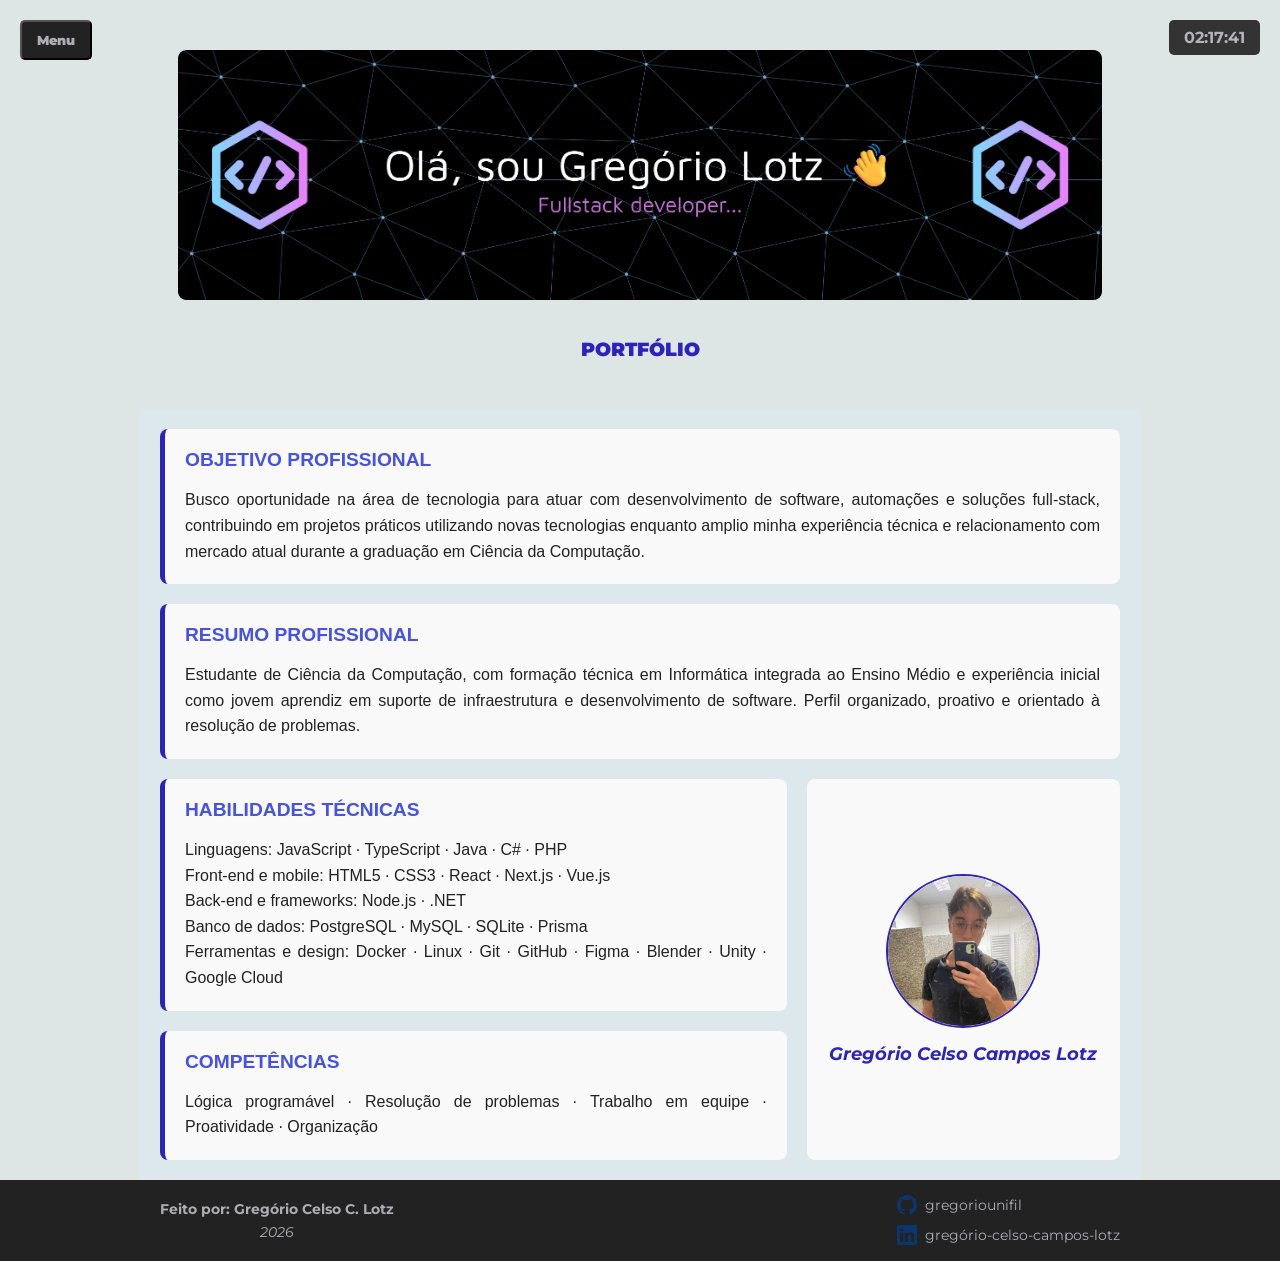
<file: index.html>
<!DOCTYPE html>
<html lang="pt-br">

<head>
    <meta charset="UTF-8">
    <meta name="viewport" content="width=device-width, initial-scale=1.0">
    <link href="https://fonts.googleapis.com/css2?family=Montserrat:wght@700;900&display=swap" rel="stylesheet">
    <title>Portfólio</title>
    <link rel="stylesheet" href="style.css">
    <link rel="icon" type="image/jpg" href="imgs/favicon.jpg">
</head>

<body>

    <button id="menu">Menu</button>

    <div id="slidebar">
        <nav class="navbar">
            <dl>
                <dd><a href="index.html" class="ativo">Principal</a></dd>
                <dd><a href="especificacoes.html">Especificações</a></dd>
                <dd><a href="extra.html">Extras</a></dd>
            </dl>
        </nav>
    </div>

    <div id="hora">Hora</div>

    <header id="cabecalho">
        <section id="primeira-secao" class="secao">
            <article class="container-banner">
                <img src="imgs/github-header-banner.png" alt="Banner GitHub">
            </article>
            <article class="titulo-principal">
                <h1>Portfólio</h1>
            </article>
        </section>
    </header>

    <main id="principal">
        <section class="secao">
            <article id="informacoes">
                <div class="informacoes" id="objetivo">
                    <h2> OBJETIVO PROFISSIONAL </h2>
                    <p>
                        Busco oportunidade na área de tecnologia para atuar com desenvolvimento de software, automações
                        e soluções full-stack, contribuindo em projetos práticos utilizando novas tecnologias enquanto
                        amplio minha experiência técnica e relacionamento com mercado atual durante a graduação
                        em Ciência da Computação.
                    </p>
                </div>
                <div class="informacoes" id="resumo">
                    <h2> RESUMO PROFISSIONAL </h2>
                    <p>
                        Estudante de Ciência da Computação, com formação técnica em Informática integrada ao Ensino
                        Médio e experiência inicial como jovem aprendiz em suporte de infraestrutura e
                        desenvolvimento de software. Perfil organizado, proativo e orientado à resolução de
                        problemas.
                    </p>
                </div>
            </article>
        </section>

        <section id="segunda-secao" class="secao">
            <div id="textos-habilidades-competencias">
                <div class="informacoes-foto" id="habilidades">
                    <h2> HABILIDADES TÉCNICAS </h2>
                    <p>
                        Linguagens: JavaScript · TypeScript · Java · C# · PHP <br>
                        Front-end e mobile: HTML5 · CSS3 · React · Next.js · Vue.js <br>
                        Back-end e frameworks: Node.js · .NET <br>
                        Banco de dados: PostgreSQL · MySQL · SQLite · Prisma <br>
                        Ferramentas e design: Docker · Linux · Git · GitHub · Figma · Blender · Unity · Google Cloud
                    </p>
                </div>
                <div class="informacoes-foto" id="competencias">
                    <h2> COMPETÊNCIAS </h2>
                    <p>
                        Lógica programável · Resolução de problemas · Trabalho em equipe · Proatividade · Organização
                    </p>
                </div>
            </div>

            <article id="foto-lateral">
                <div class="informacoes-foto" id="foto-perfil">
                    <img src="imgs/foto_perfil.jpg" alt="Foto de Perfil">
                    <h3>Gregório Celso Campos Lotz</h3>
                </div>
            </article>
        </section>
    </main>

    <footer id="rodape">
        <section>
            <article class="creditos">
                <p><b>Feito por: Gregório Celso C. Lotz</b></p>
                <p><i>2026</i></p>
            </article>
            <article class="links-rodape">
                <div class="github-link">
                    <img src="imgs/github.png" alt="Logo GIthub">
                    <a href="https://github.com/gregoriounifil">gregoriounifil</a>
                </div>
                <div class="linkedin-link">
                    <img src="imgs/linkedin.png" alt="Logo Linkedin">
                    <a href="https://linkedin.com/in/gregório-celso-campos-lotz" rel="noopener noreferrer">gregório-celso-campos-lotz</a>
                </div>
            </article>
        </section>
    </footer>

    <script src="script.js"></script>
</body>

</html>
</file>
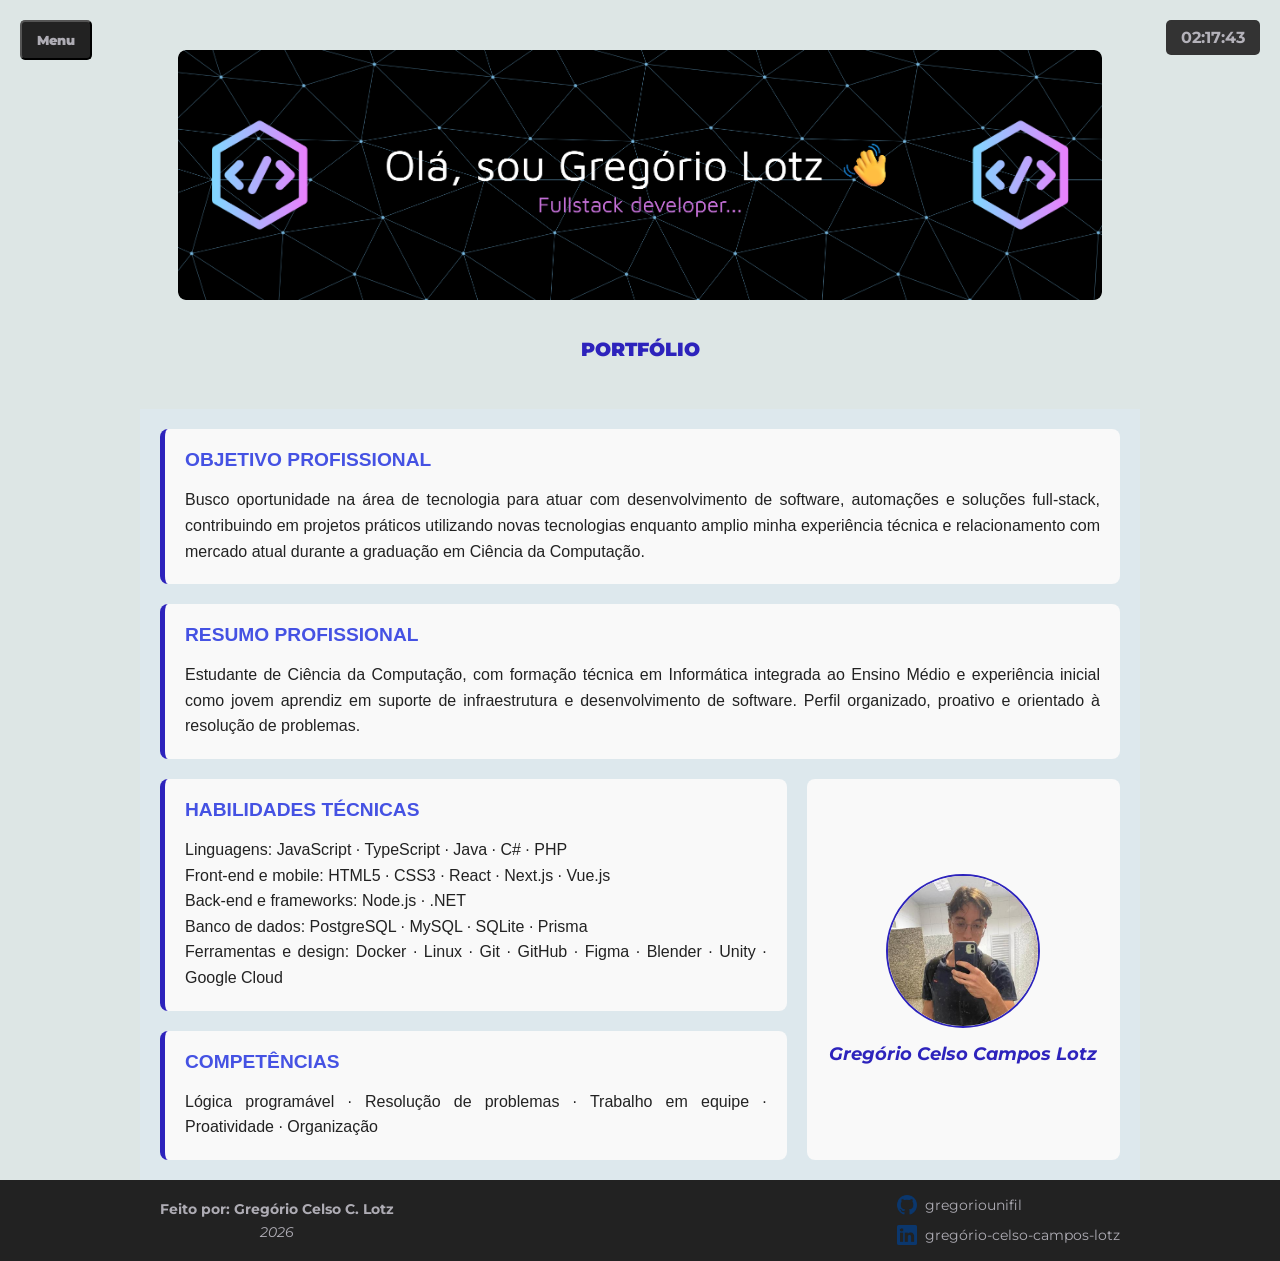
<file: trabalho_final/index.html>
<!DOCTYPE html>
<html lang="pt-br">

<head>
    <meta charset="UTF-8">
    <meta name="viewport" content="width=device-width, initial-scale=1.0">
    <link href="https://fonts.googleapis.com/css2?family=Montserrat:wght@700;900&display=swap" rel="stylesheet">
    <title>Portfólio</title>
    <link rel="stylesheet" href="style.css">
    <link rel="icon" type="image/jpg" href="/imgs/favicon.jpg">
</head>

<body>

    <button id="menu">Menu</button>

    <div id="slidebar">
        <nav class="navbar">
            <dl>
                <dd><a href="index.html" class="ativo">Principal</a></dd>
                <dd><a href="especificacoes.html">Especificações</a></dd>
                <dd><a href="extra.html">Extras</a></dd>
            </dl>
        </nav>
    </div>

    <div id="hora">Hora</div>

    <header id="cabecalho">
        <section id="primeira-secao" class="secao">
            <article class="container-banner">
                <img src="/imgs/github-header-banner.png" alt="Banner GitHub">
            </article>
            <article class="titulo-principal">
                <h1>Portfólio</h1>
            </article>
        </section>
    </header>

    <main id="principal">
        <section class="secao">
            <article id="informacoes">
                <div class="informacoes" id="objetivo">
                    <h2> OBJETIVO PROFISSIONAL </h2>
                    <p>
                        Busco oportunidade na área de tecnologia para atuar com desenvolvimento de software, automações
                        e soluções full-stack, contribuindo em projetos práticos utilizando novas tecnologias enquanto
                        amplio minha experiência técnica e relacionamento com mercado atual durante a graduação
                        em Ciência da Computação.
                    </p>
                </div>
                <div class="informacoes" id="resumo">
                    <h2> RESUMO PROFISSIONAL </h2>
                    <p>
                        Estudante de Ciência da Computação, com formação técnica em Informática integrada ao Ensino
                        Médio e experiência inicial como jovem aprendiz em suporte de infraestrutura e
                        desenvolvimento de software. Perfil organizado, proativo e orientado à resolução de
                        problemas.
                    </p>
                </div>
            </article>
        </section>

        <section id="segunda-secao" class="secao">
            <div id="textos-habilidades-competencias">
                <div class="informacoes-foto" id="habilidades">
                    <h2> HABILIDADES TÉCNICAS </h2>
                    <p>
                        Linguagens: JavaScript · TypeScript · Java · C# · PHP <br>
                        Front-end e mobile: HTML5 · CSS3 · React · Next.js · Vue.js <br>
                        Back-end e frameworks: Node.js · .NET <br>
                        Banco de dados: PostgreSQL · MySQL · SQLite · Prisma <br>
                        Ferramentas e design: Docker · Linux · Git · GitHub · Figma · Blender · Unity · Google Cloud
                    </p>
                </div>
                <div class="informacoes-foto" id="competencias">
                    <h2> COMPETÊNCIAS </h2>
                    <p>
                        Lógica programável · Resolução de problemas · Trabalho em equipe · Proatividade · Organização
                    </p>
                </div>
            </div>

            <article id="foto-lateral">
                <div class="informacoes-foto" id="foto-perfil">
                    <img src="/imgs/foto_perfil.jpg" alt="Foto de Perfil">
                    <h3>Gregório Celso Campos Lotz</h3>
                </div>
            </article>
        </section>
    </main>

    <footer id="rodape">
        <section>
            <article class="creditos">
                <p><b>Feito por: Gregório Celso C. Lotz</b></p>
                <p><i>2026</i></p>
            </article>
            <article class="links-rodape">
                <div class="github-link">
                    <img src="/imgs/github.png" alt="Logo GIthub">
                    <a href="https://github.com/gregoriounifil">gregoriounifil</a>
                </div>
                <div class="linkedin-link">
                    <img src="/imgs/linkedin.png" alt="Logo Linkedin">
                    <a href="www.linkedin.com/in/gregório-celso-campos-lotz">gregório-celso-campos-lotz</a>
                </div>
            </article>
        </section>
    </footer>

    <script src="script.js"></script>
</body>

</html>
</file>
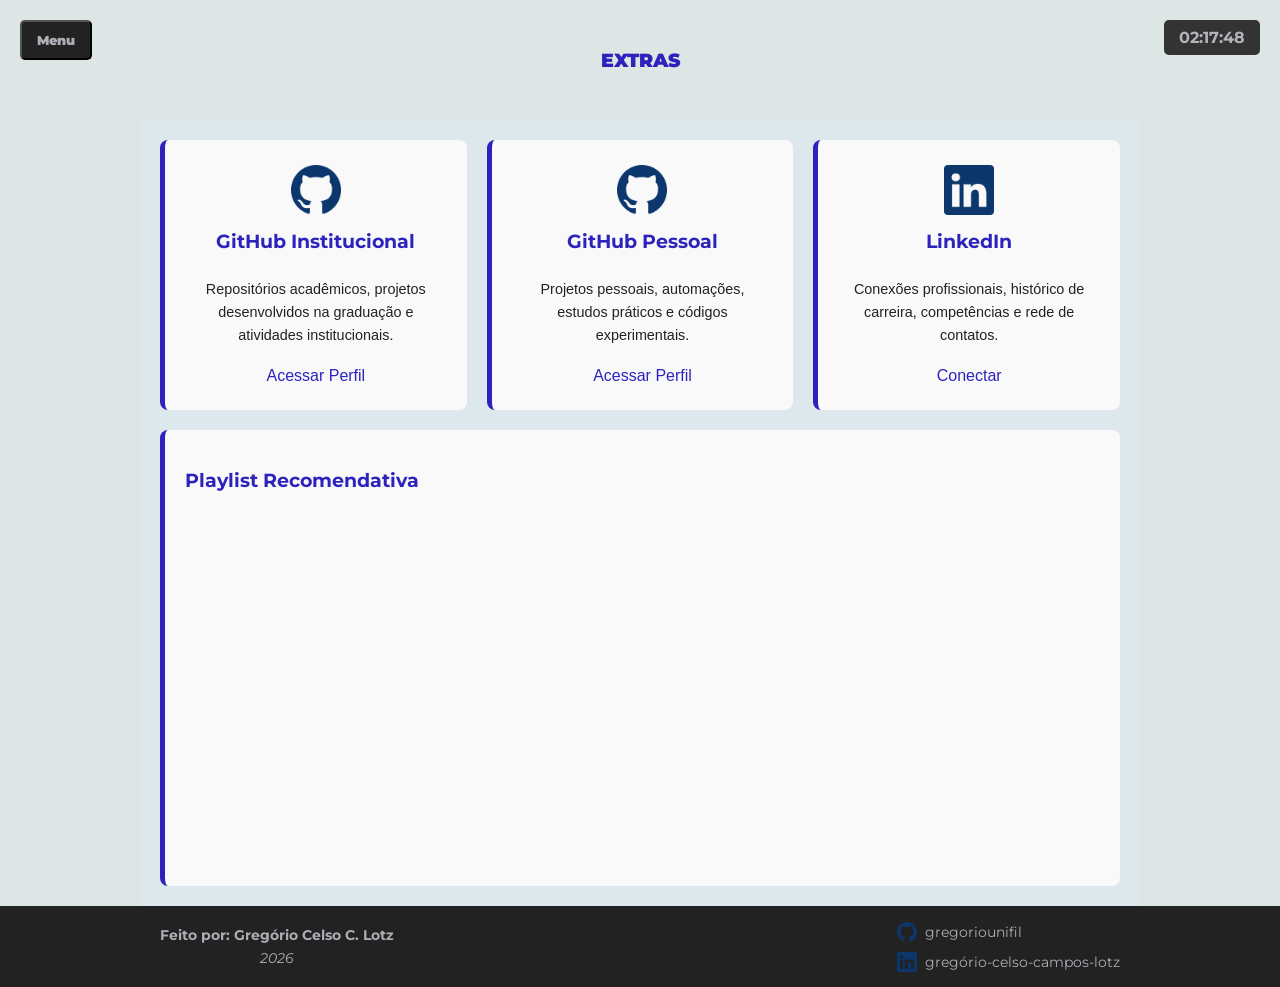
<file: extra.html>
<!DOCTYPE html>
<html lang="pt-br">

<head>
    <meta charset="UTF-8">
    <meta name="viewport" content="width=device-width, initial-scale=1.0">
    <link href="https://fonts.googleapis.com/css2?family=Montserrat:wght@700;900&display=swap" rel="stylesheet">
    <title>Extras</title>
    <link rel="stylesheet" href="style.css">
    <link rel="icon" type="image/jpg" href="imgs/favicon.jpg">
</head>

<body>

    <button id="menu">Menu</button>

    <div id="slidebar">
        <nav class="navbar">
            <dl>
                <dd><a href="index.html">Principal</a></dd>
                <dd><a href="especificacoes.html">Especificações</a></dd>
                <dd><a href="extra.html" class="ativo">Extras</a></dd>
            </dl>
        </nav>
    </div>

    <div id="hora">Hora</div>

    <header id="cabecalho">
        <section id="primeira-secao" class="secao">
            <article class="titulo-principal">
                <h1>Extras</h1>
            </article>
        </section>
    </header>

    <main id="principal">
        <section class="secao">
            <div id="container-cards-extras">

                <article class="informacoes-foto card-extra">
                    <img src="imgs/github.png" alt="Logo GitHub" class="icone-card-extra">
                    <h3>GitHub Institucional</h3>
                    <p>Repositórios acadêmicos, projetos desenvolvidos na graduação e atividades institucionais.</p>
                    <a href="https://github.com/gregoriounifil" target="_blank" rel="noopener noreferrer">Acessar
                        Perfil</a>
                </article>

                <article class="informacoes-foto card-extra">
                    <img src="imgs/github.png" alt="Logo GitHub" class="icone-card-extra">
                    <h3>GitHub Pessoal</h3>
                    <p>Projetos pessoais, automações, estudos práticos e códigos experimentais.</p>
                    <a href="https://github.com/gregoriolotz" target="_blank" rel="noopener noreferrer">Acessar
                        Perfil</a>
                </article>

                <article class="informacoes-foto card-extra">
                    <img src="imgs/linkedin.png" alt="Logo LinkedIn" class="icone-card-extra">
                    <h3>LinkedIn</h3>
                    <p>Conexões profissionais, histórico de carreira, competências e rede de contatos.</p>
                    <a href="https://www.linkedin.com/in/greg%C3%B3rio-celso-campos-lotz/" target="_blank"
                        rel="noopener noreferrer">Conectar</a>
                </article>

            </div>
        </section>
        <section>
            <article class="informacoes-foto card-player-extra" style="margin-top: 20px;">
                <h3>Playlist Recomendativa</h3>


                <div class="container-player">
                    <iframe data-testid="embed-iframe" style="border-radius:12px"
                        src="https://open.spotify.com/embed/playlist/5mVGG5cDYlByx4JlhH4yim?utm_source=generator&si=ed7a77b68f6d4554"
                        width="100%" height="352" frameBorder="0" allowfullscreen=""
                        allow="autoplay; clipboard-write; encrypted-media; fullscreen; picture-in-picture"
                        loading="lazy">
                    </iframe>
                </div>
            </article>
        </section>
    </main>

    <footer id="rodape">
        <section>
            <article class="creditos">
                <p><b>Feito por: Gregório Celso C. Lotz</b></p>
                <p><i>2026</i></p>
            </article>
            <article class="links-rodape">
                <div class="github-link">
                    <img src="imgs/github.png" alt="Logo GIthub">
                    <a href="https://github.com/gregoriounifil">gregoriounifil</a>
                </div>
                <div class="linkedin-link">
                    <img src="imgs/linkedin.png" alt="Logo Linkedin">
                    <a href="https://linkedin.com/in/gregório-celso-campos-lotz" rel="noopener noreferrer">gregório-celso-campos-lotz</a>
                </div>
            </article>
        </section>
    </footer>

    <script src="script.js"></script>
</body>

</html>
</file>
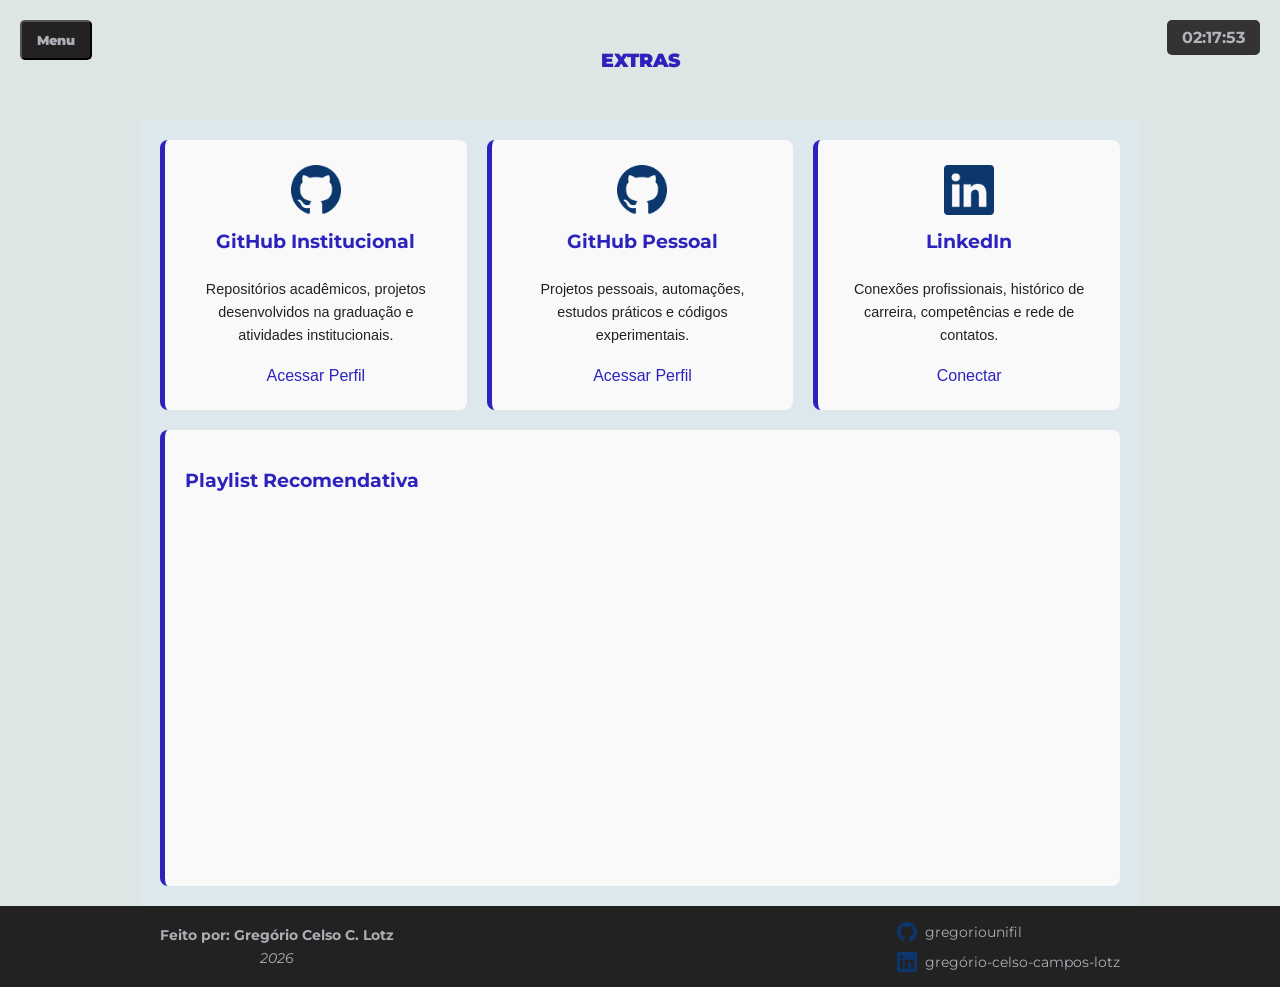
<file: trabalho_final/extra.html>
<!DOCTYPE html>
<html lang="pt-br">

<head>
    <meta charset="UTF-8">
    <meta name="viewport" content="width=device-width, initial-scale=1.0">
    <link href="https://fonts.googleapis.com/css2?family=Montserrat:wght@700;900&display=swap" rel="stylesheet">
    <title>Extras</title>
    <link rel="stylesheet" href="style.css">
    <link rel="icon" type="image/jpg" href="/imgs/favicon.jpg">
</head>

<body>

    <button id="menu">Menu</button>

    <div id="slidebar">
        <nav class="navbar">
            <dl>
                <dd><a href="index.html">Principal</a></dd>
                <dd><a href="especificacoes.html">Especificações</a></dd>
                <dd><a href="extra.html" class="ativo">Extras</a></dd>
            </dl>
        </nav>
    </div>

    <div id="hora">Hora</div>

    <header id="cabecalho">
        <section id="primeira-secao" class="secao">
            <article class="titulo-principal">
                <h1>Extras</h1>
            </article>
        </section>
    </header>

    <main id="principal">
        <section class="secao">
            <div id="container-cards-extras">

                <article class="informacoes-foto card-extra">
                    <img src="/imgs/github.png" alt="Logo GitHub" class="icone-card-extra">
                    <h3>GitHub Institucional</h3>
                    <p>Repositórios acadêmicos, projetos desenvolvidos na graduação e atividades institucionais.</p>
                    <a href="https://github.com/gregoriounifil" target="_blank" rel="noopener noreferrer">Acessar
                        Perfil</a>
                </article>

                <article class="informacoes-foto card-extra">
                    <img src="/imgs/github.png" alt="Logo GitHub" class="icone-card-extra">
                    <h3>GitHub Pessoal</h3>
                    <p>Projetos pessoais, automações, estudos práticos e códigos experimentais.</p>
                    <a href="https://github.com/gregoriolotz" target="_blank" rel="noopener noreferrer">Acessar
                        Perfil</a>
                </article>

                <article class="informacoes-foto card-extra">
                    <img src="/imgs/linkedin.png" alt="Logo LinkedIn" class="icone-card-extra">
                    <h3>LinkedIn</h3>
                    <p>Conexões profissionais, histórico de carreira, competências e rede de contatos.</p>
                    <a href="https://www.linkedin.com/in/greg%C3%B3rio-celso-campos-lotz/" target="_blank"
                        rel="noopener noreferrer">Conectar</a>
                </article>

            </div>
        </section>
        <section>
            <article class="informacoes-foto card-player-extra" style="margin-top: 20px;">
                <h3>Playlist Recomendativa</h3>


                <div class="container-player">
                    <iframe data-testid="embed-iframe" style="border-radius:12px"
                        src="https://open.spotify.com/embed/playlist/5mVGG5cDYlByx4JlhH4yim?utm_source=generator&si=ed7a77b68f6d4554"
                        width="100%" height="352" frameBorder="0" allowfullscreen=""
                        allow="autoplay; clipboard-write; encrypted-media; fullscreen; picture-in-picture"
                        loading="lazy">
                    </iframe>
                </div>
            </article>
        </section>
    </main>

    <footer id="rodape">
        <section>
            <article class="creditos">
                <p><b>Feito por: Gregório Celso C. Lotz</b></p>
                <p><i>2026</i></p>
            </article>
            <article class="links-rodape">
                <div class="github-link">
                    <img src="/imgs/github.png" alt="Logo GIthub">
                    <a href="https://github.com/gregoriounifil">gregoriounifil</a>
                </div>
                <div class="linkedin-link">
                    <img src="/imgs/linkedin.png" alt="Logo Linkedin">
                    <a href="www.linkedin.com/in/gregório-celso-campos-lotz">gregório-celso-campos-lotz</a>
                </div>
            </article>
        </section>
    </footer>

    <script src="script.js"></script>
</body>

</html>
</file>
<file: style.css>
body {
    margin: 0;
    padding: 0;
    font-family: sans-serif;
    background-color: #dde6e5;
}

#cabecalho {
    display: flex;
    flex-direction: column;
    text-align: center;
    align-items: center;
    padding: 30px 20px;
}

#cabecalho h1 {
    font-family: 'Montserrat', sans-serif;
    font-weight: 900;
    text-transform: uppercase;
    color: #2d23bc;
    font-style: 500;
}

#cabecalho img {
    margin-top: 20px;
    margin-bottom: 15px;
    border-radius: 8px;
    max-width: 1000px;
    width: 100%;
    height: 250px;
}

#principal h3 {
    font-family: 'Montserrat', sans-serif;
    font-weight: 700;
    color: #2d23bc;
    font-style: 500;
}

#slidebar {
    position: fixed;
    left: -250px;
    width: 250px;
    height: 100vh;
    transition: left 0.4s ease;
    padding: 40px 5px;
    box-sizing: border-box;
    z-index: 1000;
    background-color: #222;
    padding-top: 70px;
    padding-bottom: 20px;
}

#slidebar.active {
    left: -20px;
}

#menu {
    font-family: 'Montserrat', sans-serif;
    font-weight: 900;
    position: fixed;
    top: 20px;
    left: 20px;
    z-index: 1001;
    padding: 10px 15px;
    color: #f4f1feaa;
    background-color: #222;
    border-radius: 5px;
    cursor: pointer;
}

#menu:hover {
    color: #4552e3;
    transition: color 0.3s ease;
}

#hora {
    font-family: 'Montserrat', sans-serif;
    font-weight: 900;
    position: fixed;
    top: 20px;
    right: 20px;
    z-index: 1001;
    font-weight: bold;
    color: #f4f1feaa;
    background-color: #333;
    padding: 8px 15px;
    border-radius: 5px;
}

.navbar a.ativo {
    color: #4552e3;
    font-weight: bold;
}

.navbar a {
    color: white;
    display: block;
    padding: 5px 0;
    text-decoration: none;
}

.navbar dd.ativo {
    padding: 20px;
}

.navbar dl {
    top: 200px;
}

#principal {
    max-width: 1000px;
    margin: 0 auto;
    padding: 20px;
    box-sizing: border-box;
    background-color: #dde9f398;
}

#informacoes {
    display: flex;
    flex-direction: column;
    gap: 20px;
}

.informacoes {
    background-color: #f9f9f9;
    padding: 20px;
    border-radius: 8px;
    border-left: 5px solid #2d23bc;
}

.informacoes h2 {
    margin-top: 0;
    font-size: 1.2rem;
    color: #4552e3;
}

.informacoes p {
    margin-bottom: 0;
    line-height: 1.6;
    color: #222;
    text-align: justify;
}

#segunda-secao {
    display: grid;
    grid-template-columns: 2fr 1fr;
    gap: 20px;
    margin-top: 20px;
}

#textos-habilidades-competencias {
    display: flex;
    flex-direction: column;
    gap: 20px;
}

#foto-lateral {
    display: flex;
    flex-direction: column;
}

.informacoes-foto {
    background-color: #f9f9f9;
    padding: 20px;
    border-radius: 8px;
    box-sizing: border-box;
    border-left: 5px solid #2d23bc;
}

.informacoes-foto h2 {
    margin-top: 0;
    font-size: 1.2rem;
    color: #4552e3;
}

.informacoes-foto p {
    margin-bottom: 0;
    line-height: 1.6;
    color: #222;
    text-align: justify;
}

#foto-perfil {
    display: flex;
    flex-direction: column;
    align-items: center;
    text-align: center;
    justify-content: center;
    height: 100%;
    border: none;
}

#foto-perfil img {
    width: 150px;
    height: 150px;
    border-radius: 50%;
    object-fit: cover;
    border: 2px solid #2d23bc;
    margin-bottom: 15px;
}

#foto-perfil h3 {
    font-family: 'Montserrat', sans-serif;
    font-weight: 700;
    font-style: italic;
    font-size: 1.1rem;
    color: #2d23bc;
    margin: 0;
}

.links-estudos {
    text-align: center;
    border-top: 1px solid #dde6e5;
    padding-top: 15px;
    margin-top: 15px;
}

.links-estudos p {
    text-align: center;
    font-family: 'Montserrat', sans-serif;
    font-weight: 300;
    font-size: 1.1rem;
    color: #2d23bc;
    margin-top: 0;
    margin-bottom: 12px;
}

.lista-estudos {
    display: inline-block;
    text-align: left;
    margin: 0;
    padding-left: 20px;
}

.lista-estudos li {
    margin-bottom: 8px;
    color: #2d23bc;
}

.lista-estudos a {
    color: #4552e3;
    text-decoration: none;
    font-weight: 700;
    font-family: 'Montserrat', sans-serif;
    font-style: 500;
}

.lista-estudos a:hover {
    text-decoration: underline;
    color: #2d23bc;
}


#rodape {
    text-align: center;
    background-color: #222;
    color: #f4f1feaa;
    padding: 15px 0;
    font-family: 'Montserrat', sans-serif;
}

#rodape section {
    max-width: 1000px;
    margin: 0 auto;
    padding: 0 20px;
    display: flex;
    justify-content: space-between;
    align-items: center;
    box-sizing: border-box;
}

.creditos p {
    margin: 5px 0;
    font-size: 0.9rem;
}

.links-rodape {
    display: flex;
    flex-direction: column;
    gap: 10px;
}

.github-link,
.linkedin-link {
    display: flex;
    align-items: center;
    gap: 8px;
}

.links-rodape img {
    width: 20px;
    height: 20px;
    object-fit: contain;
}

.links-rodape a {
    color: #f4f1feaa;
    font-size: 0.9rem;
    text-decoration: none;
}

.links-rodape a:hover {
    color: #4552e3;
    transition: color 0.3s ease;
}

#container-cards-extras {
    display: grid;
    grid-template-columns: repeat(auto-fit, minmax(250px, 1fr));
    gap: 20px;
}

.card-extra {
    display: flex;
    flex-direction: column;
    align-items: center;
    text-align: center;
    justify-content: space-between;
    padding: 25px;
    transition: transform 0.3s ease, box-shadow 0.3s ease, background-color 0.3s ease;
}

.card-extra:hover {
    transform: translateY(-8px);
    background-color: rgba(255, 255, 255, 0.9);
}

.icone-card-extra {
    width: 50px;
    height: 50px;
    object-fit: contain;
    margin-bottom: 15px;
}

.card-extra h3 {
    font-family: 'Montserrat', sans-serif;
    font-weight: 700;
    color: #2d23bc;
    margin: 0 0 10px 0;
}

.card-extra p {
    font-size: 0.9rem;
    color: #222;
    margin-bottom: 20px;
    text-align: center;
}


.card-extra a {
    font-weight: 400;
    color: #2d23bc;
    text-decoration: none;
    text-align: center;
}

.card-extra a:hover {
    font-weight: 400;
    color: #6972d1;
    text-decoration: none;
    text-align: center;
}


@media (max-width: 768px) {
    #segunda-secao {
        grid-template-columns: 1fr;
    }
}

@media (max-width: 600px) {
    #cabecalho {
        padding-top: 80px;
    }

    #cabecalho h1 {
        font-size: 1.6rem;
    }

    #cabecalho img {
        margin-bottom: 15px;
        border-radius: 8px;
        max-width: 1000px;
        width: 100%;
        height: 250px;
    }

    .informacoes h2 {
        font-size: 1rem;
    }

    .informacoes p {
        font-size: 0.9rem;
    }

    #rodape section {
        flex-direction: column;
        text-align: center;
        gap: 20px;
    }

    .github-link,
    .linkedin-link {
        justify-content: center;
    }
}
</file>
<file: trabalho_final/style.css>
body {
    margin: 0;
    padding: 0;
    font-family: sans-serif;
    background-color: #dde6e5;
}

#cabecalho {
    display: flex;
    flex-direction: column;
    text-align: center;
    align-items: center;
    padding: 30px 20px;
}

#cabecalho h1 {
    font-family: 'Montserrat', sans-serif;
    font-weight: 900;
    text-transform: uppercase;
    color: #2d23bc;
    font-style: 500;
}

#cabecalho img {
    margin-top: 20px;
    margin-bottom: 15px;
    border-radius: 8px;
    max-width: 1000px;
    width: 100%;
    height: 250px;
}

#principal h3 {
    font-family: 'Montserrat', sans-serif;
    font-weight: 700;
    color: #2d23bc;
    font-style: 500;
}

#slidebar {
    position: fixed;
    left: -250px;
    width: 250px;
    height: 100vh;
    transition: left 0.4s ease;
    padding: 40px 5px;
    box-sizing: border-box;
    z-index: 1000;
    background-color: #222;
    padding-top: 70px;
    padding-bottom: 20px;
}

#slidebar.active {
    left: -20px;
}

#menu {
    font-family: 'Montserrat', sans-serif;
    font-weight: 900;
    position: fixed;
    top: 20px;
    left: 20px;
    z-index: 1001;
    padding: 10px 15px;
    color: #f4f1feaa;
    background-color: #222;
    border-radius: 5px;
    cursor: pointer;
}

#menu:hover {
    color: #4552e3;
    transition: color 0.3s ease;
}

#hora {
    font-family: 'Montserrat', sans-serif;
    font-weight: 900;
    position: fixed;
    top: 20px;
    right: 20px;
    z-index: 1001;
    font-weight: bold;
    color: #f4f1feaa;
    background-color: #333;
    padding: 8px 15px;
    border-radius: 5px;
}

.navbar a.ativo {
    color: #4552e3;
    font-weight: bold;
}

.navbar a {
    color: white;
    display: block;
    padding: 5px 0;
    text-decoration: none;
}

.navbar dd.ativo {
    padding: 20px;
}

.navbar dl {
    top: 200px;
}

#principal {
    max-width: 1000px;
    margin: 0 auto;
    padding: 20px;
    box-sizing: border-box;
    background-color: #dde9f398;
}

#informacoes {
    display: flex;
    flex-direction: column;
    gap: 20px;
}

.informacoes {
    background-color: #f9f9f9;
    padding: 20px;
    border-radius: 8px;
    border-left: 5px solid #2d23bc;
}

.informacoes h2 {
    margin-top: 0;
    font-size: 1.2rem;
    color: #4552e3;
}

.informacoes p {
    margin-bottom: 0;
    line-height: 1.6;
    color: #222;
    text-align: justify;
}

#segunda-secao {
    display: grid;
    grid-template-columns: 2fr 1fr;
    gap: 20px;
    margin-top: 20px;
}

#textos-habilidades-competencias {
    display: flex;
    flex-direction: column;
    gap: 20px;
}

#foto-lateral {
    display: flex;
    flex-direction: column;
}

.informacoes-foto {
    background-color: #f9f9f9;
    padding: 20px;
    border-radius: 8px;
    box-sizing: border-box;
    border-left: 5px solid #2d23bc;
}

.informacoes-foto h2 {
    margin-top: 0;
    font-size: 1.2rem;
    color: #4552e3;
}

.informacoes-foto p {
    margin-bottom: 0;
    line-height: 1.6;
    color: #222;
    text-align: justify;
}

#foto-perfil {
    display: flex;
    flex-direction: column;
    align-items: center;
    text-align: center;
    justify-content: center;
    height: 100%;
    border: none;
}

#foto-perfil img {
    width: 150px;
    height: 150px;
    border-radius: 50%;
    object-fit: cover;
    border: 2px solid #2d23bc;
    margin-bottom: 15px;
}

#foto-perfil h3 {
    font-family: 'Montserrat', sans-serif;
    font-weight: 700;
    font-style: italic;
    font-size: 1.1rem;
    color: #2d23bc;
    margin: 0;
}

.links-estudos {
    text-align: center;
    border-top: 1px solid #dde6e5;
    padding-top: 15px;
    margin-top: 15px;
}

.links-estudos p {
    text-align: center;
    font-family: 'Montserrat', sans-serif;
    font-weight: 300;
    font-size: 1.1rem;
    color: #2d23bc;
    margin-top: 0;
    margin-bottom: 12px;
}

.lista-estudos {
    display: inline-block;
    text-align: left;
    margin: 0;
    padding-left: 20px;
}

.lista-estudos li {
    margin-bottom: 8px;
    color: #2d23bc;
}

.lista-estudos a {
    color: #4552e3;
    text-decoration: none;
    font-weight: 700;
    font-family: 'Montserrat', sans-serif;
    font-style: 500;
}

.lista-estudos a:hover {
    text-decoration: underline;
    color: #2d23bc;
}


#rodape {
    text-align: center;
    background-color: #222;
    color: #f4f1feaa;
    padding: 15px 0;
    font-family: 'Montserrat', sans-serif;
}

#rodape section {
    max-width: 1000px;
    margin: 0 auto;
    padding: 0 20px;
    display: flex;
    justify-content: space-between;
    align-items: center;
    box-sizing: border-box;
}

.creditos p {
    margin: 5px 0;
    font-size: 0.9rem;
}

.links-rodape {
    display: flex;
    flex-direction: column;
    gap: 10px;
}

.github-link,
.linkedin-link {
    display: flex;
    align-items: center;
    gap: 8px;
}

.links-rodape img {
    width: 20px;
    height: 20px;
    object-fit: contain;
}

.links-rodape a {
    color: #f4f1feaa;
    font-size: 0.9rem;
    text-decoration: none;
}

.links-rodape a:hover {
    color: #4552e3;
    transition: color 0.3s ease;
}

#container-cards-extras {
    display: grid;
    grid-template-columns: repeat(auto-fit, minmax(250px, 1fr));
    gap: 20px;
}

.card-extra {
    display: flex;
    flex-direction: column;
    align-items: center;
    text-align: center;
    justify-content: space-between;
    padding: 25px;
    transition: transform 0.3s ease, box-shadow 0.3s ease, background-color 0.3s ease;
}

.card-extra:hover {
    transform: translateY(-8px);
    background-color: rgba(255, 255, 255, 0.9);
}

.icone-card-extra {
    width: 50px;
    height: 50px;
    object-fit: contain;
    margin-bottom: 15px;
}

.card-extra h3 {
    font-family: 'Montserrat', sans-serif;
    font-weight: 700;
    color: #2d23bc;
    margin: 0 0 10px 0;
}

.card-extra p {
    font-size: 0.9rem;
    color: #222;
    margin-bottom: 20px;
    text-align: center;
}


.card-extra a {
    font-weight: 400;
    color: #2d23bc;
    text-decoration: none;
    text-align: center;
}

.card-extra a:hover {
    font-weight: 400;
    color: #6972d1;
    text-decoration: none;
    text-align: center;
}


@media (max-width: 768px) {
    #segunda-secao {
        grid-template-columns: 1fr;
    }
}

@media (max-width: 600px) {
    #cabecalho {
        padding-top: 80px;
    }

    #cabecalho h1 {
        font-size: 1.6rem;
    }

    #cabecalho img {
        margin-bottom: 15px;
        border-radius: 8px;
        max-width: 1000px;
        width: 100%;
        height: 250px;
    }

    .informacoes h2 {
        font-size: 1rem;
    }

    .informacoes p {
        font-size: 0.9rem;
    }

    #rodape section {
        flex-direction: column;
        text-align: center;
        gap: 20px;
    }

    .github-link,
    .linkedin-link {
        justify-content: center;
    }
}
</file>
